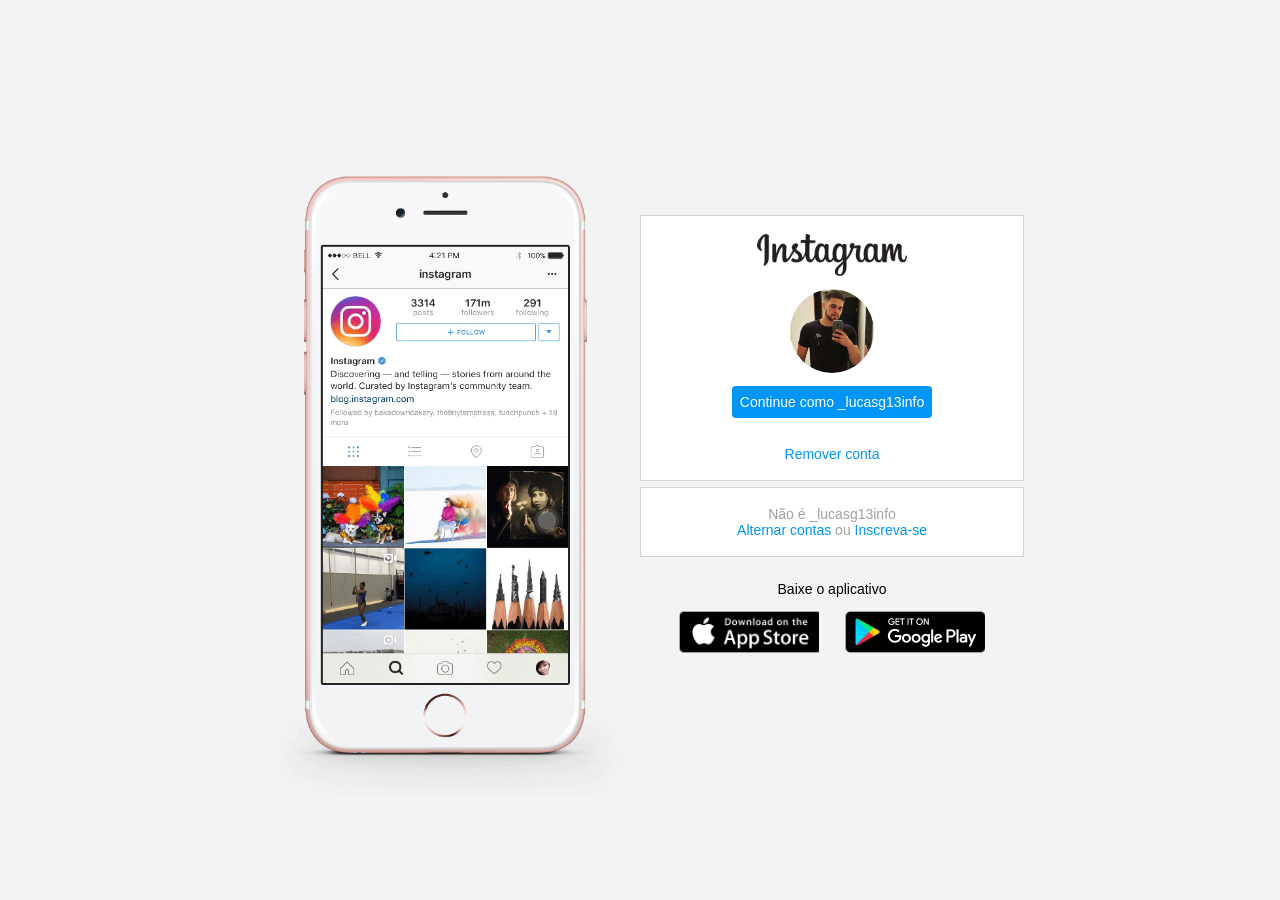
<file: index.html>
<!DOCTYPE html>
<html lang="en">
<head>
    <meta charset="UTF-8">
    <meta name="viewport" content="width=device-width, initial-scale=1.0">
    <link rel="stylesheet" href="style.css">
    <title>Instagram</title>
</head>
<body>
    <div class="instagram-wrapper">
        <div class="instagram-phone">
            <img src="./img/instagram-celular.png" alt="celular">
        </div>
        <div class="instagram-continue">
            <div class="group">
                <img src="./img/instagram-logo.png" class="instagram-logo" alt="instagram logo">
                <div class="profile-photo">
                    <img src="./img/perfil-instagram.jpeg" alt="foto de perfil">
                </div>
                <a href="#" class="instagram-login">Continue como _lucasg13info</a>
                <a href="#" class="instagram-logout">Remover conta</a>
            </div>
            <div class="group">
                <p class="not-account">Não é _lucasg13info</p>
                <p class="not-account">
                    <span class="link-blue">Alternar contas</span>
                    ou
                    <span class="link-blue">Inscreva-se</span>
                </p>
            </div>
            <div class="get-the-app">
                <p class="get-app">Baixe o aplicativo</p>
                <div class="download">
                    <a href="#" class="app-download"></a>
                    <a href="#" class="app-download"></a>
                </div>
            </div>
        </div>
    </div>
</body>
</html>
</file>
<file: style.css>
* {
    padding: 0;
    margin: 0;
    box-sizing: border-box;
    text-decoration: none;
    font-family: sans-serif;
    font-size: 14px;
}

body {
    width: 100%;
    min-height: 100vh;
    background-color: rgb(243, 243, 243);
    margin: 0;
    padding: 0;
    display: flex;
    justify-content: center;
}

.instagram-wrapper {
    display: flex;
    align-items: center;
    justify-content: start;
    width: 60%;
    height: 100vh;
}

.instagram-phone {
    display: flex;
    align-items: center;
    justify-content: center;
    width: 50%;
}

.instagram-phone img {
    height: 50rem;
}

.instagram-continue {
    display: flex;
    align-items: center; /* horizontal */
    justify-content: space-around; /* vertical */
    flex-direction: column;
    width: 50%;
    min-height: 34rem;
}

.group {
    display: flex;
    justify-content: space-between;
    align-items: center;
    flex-direction: column;
    background-color: #ffffff;
    width: 100%;
    padding: 1.3rem 0;
    border: 1px solid lightgray;
}

.group:nth-child(1) {
    min-height: 19rem;
}

.instagram-logo {
    height: 3rem;
}

.profile-photo {
    display: flex;
    justify-content: center;
    align-items: center;
    border-radius: 50%;
    overflow: hidden;
}

.profile-photo img {
    height: 6rem;
}

.instagram-login {
    background-color: #0095f6;
    color: #ffffff;
    padding: 8px;
    border-radius: 4px;
}

.instagram-logout {
    color: #0095f6;
    margin-top: 1rem;
}

.not-account {
    color: rgb(160, 160, 160);
}

.link-blue {
    color: #0095f6;
}

.get-the-app {
    display: flex;
    flex-direction: column;
    align-items: center;
    justify-content: center;
    width: 100%;
    padding: 1.3rem 0;
}

.download {
    display: flex;
    width: 100%;
    justify-content: space-evenly;
    align-items: center;
    padding: 1rem;
}

.app-download {
    height: 3rem;
    width: 10rem;
    background-size: cover;
}

.app-download:nth-child(1) {
    background-image: url('./img/apple-button.png');
}

.app-download:nth-child(2) {
    background-image: url('./img/googleplay-button.png');
}

/* media queries */


@media (max-width: 1024px) {
    .instagram-wrapper {
        width: 90%;
    }
}

@media (max-width: 650px) {
    body {
        background-color: #ffffff;
    }

    .instagram-wrapper {
        width: 90%;
    }

    .instagram-phone {
        display: none;
    }

    .instagram-continue {
        width: 100%;
    }
    
    .group {
        border: 1px solid transparent;
    }
}
</file>
